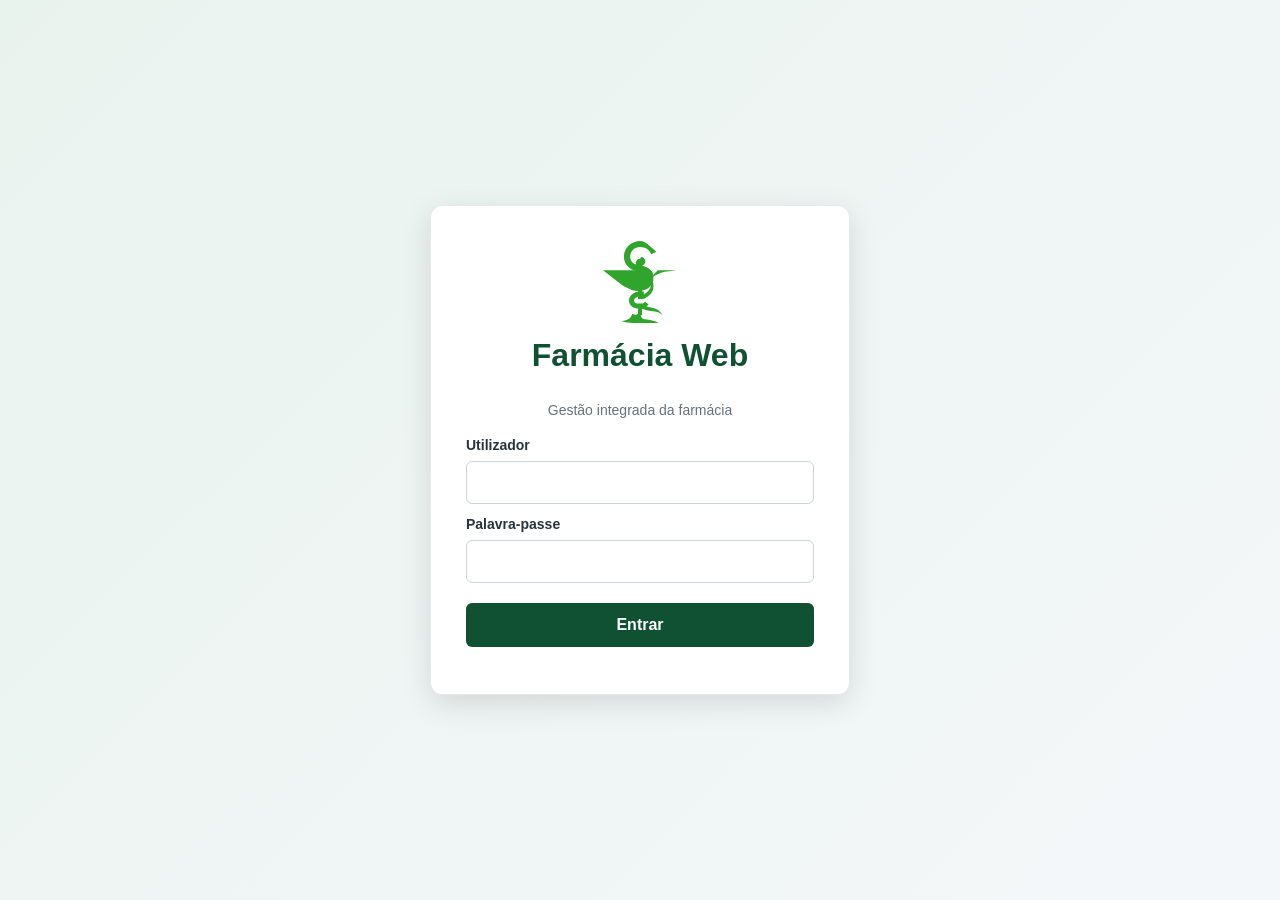
<file: index.html>
<!doctype html>
<html lang="pt">
<head>
<meta charset="utf-8"><meta name="viewport" content="width=device-width,initial-scale=1">
<title>Farmácia Web - Login</title><link rel="stylesheet" href="css/style.css">
</head>
<body class="login-body">
<div class="login-card">
<div class="snake-logo" aria-label="Logotipo Farmácia Web">
<img src="css/logo-farmacia.svg" alt="Logotipo Farmácia Web">
</div>
<h1>Farmácia Web</h1><p>Gestão integrada da farmácia</p>
<form id="loginForm">
<label>Utilizador<input id="username" required></label>
<label>Palavra-passe<input id="password" type="password" required></label>
<button type="submit">Entrar</button>
<div id="msg" class="msg"></div>
</form>
</div>
<script src="js/app.js"></script>
<script src="js/auth.js"></script>
</body></html>
</file>
<file: css/style.css>
/* =========================================================
   FARMÁCIA WEB
   CSS PRINCIPAL
   ========================================================= */

* {
    box-sizing: border-box;
}

html {
    scroll-behavior: smooth;
}

body {
    margin: 0;
    font-family: Arial, Helvetica, sans-serif;
    background: #f4f7f9;
    color: #17212b;
    line-height: 1.5;
}

/* =========================================================
   HEADER
   ========================================================= */

header {
    background: #0f5132;
    color: #fff;
    padding: 14px 24px;

    display: flex;
    align-items: center;
    justify-content: space-between;

    gap: 20px;
    flex-wrap: wrap;

    box-shadow: 0 2px 8px rgba(0, 0, 0, .12);
}

header strong {
    font-size: 20px;
    white-space: nowrap;
}

header nav {
    display: flex;
    align-items: center;
    gap: 7px;
    flex-wrap: wrap;
}

header a,
header button {
    color: #fff;
    background: transparent;

    border: 1px solid rgba(255, 255, 255, .30);
    padding: 8px 11px;

    border-radius: 6px;
    text-decoration: none;

    cursor: pointer;
    font-size: 14px;

    transition: .2s ease;
}

header a:hover,
header button:hover {
    background: rgba(255, 255, 255, .12);
}

/* =========================================================
   MAIN
   ========================================================= */

main {
    max-width: 1250px;
    margin: 25px auto;
    padding: 0 18px;
}

/* =========================================================
   CABEÇALHO DA PÁGINA
   ========================================================= */

.page-head {
    display: flex;
    align-items: center;
    justify-content: space-between;

    gap: 15px;
    margin-bottom: 18px;

    flex-wrap: wrap;
}

.page-head h1 {
    margin: 0;
    font-size: 27px;
    color: #173b2b;
}

.page-head p {
    margin: 5px 0 0;
    color: #65717b;
}

/* =========================================================
   CARDS
   ========================================================= */

.cards {
    display: grid;
    grid-template-columns:
        repeat(auto-fit, minmax(170px, 1fr));

    gap: 15px;
}

.card {
    background: #fff;
    border-radius: 10px;

    padding: 20px;

    box-shadow:
        0 2px 10px rgba(0, 0, 0, .07);

    border: 1px solid #edf0f2;
}

.card span {
    display: block;
    color: #65717b;
    font-size: 14px;
}

.card b {
    display: block;
    font-size: 25px;
    margin-top: 10px;
    color: #0f5132;
}

/* =========================================================
   GRID
   ========================================================= */

.grid2 {
    display: grid;
    grid-template-columns: 1fr 1fr;
    gap: 18px;
}

/* =========================================================
   PAINEL
   ========================================================= */

.panel {
    background: #fff;

    border-radius: 10px;

    padding: 20px;

    margin-top: 18px;

    box-shadow:
        0 2px 10px rgba(0, 0, 0, .07);

    border: 1px solid #edf0f2;
}

.panel h2,
.panel h3 {
    margin-top: 0;
    color: #173b2b;
}

.panel-subtitle {
    color: #65717b;
    font-size: 14px;
}

/* =========================================================
   FORMULÁRIOS
   ========================================================= */

form {
    width: 100%;
}

label {
    display: block;

    margin: 10px 0;

    font-weight: 600;
    font-size: 14px;
    color: #26343d;
}

input,
select,
button {
    padding: 10px 11px;

    border: 1px solid #ccd4da;

    border-radius: 6px;

    font: inherit;

    outline: none;

    transition:
        border-color .2s ease,
        box-shadow .2s ease,
        background .2s ease;
}

label input,
label select {
    display: block;
    width: 100%;
    margin-top: 5px;
}

input:focus,
select:focus {
    border-color: #0f5132;

    box-shadow:
        0 0 0 3px rgba(15, 81, 50, .10);
}

/* =========================================================
   BOTÕES
   ========================================================= */

button {
    background: #0f5132;
    color: #fff;

    border: 0;

    cursor: pointer;

    font-weight: 600;

    min-height: 40px;
}

button:hover {
    background: #0b4229;
}

button:disabled {
    opacity: .6;
    cursor: not-allowed;
}

button.secondary {
    background: #6c757d;
}

button.secondary:hover {
    background: #565e64;
}

button.danger {
    background: #b42318;
}

button.danger:hover {
    background: #8f1c14;
}

/* =========================================================
   FORMULÁRIO COMPACTO DE PRODUTO
   ========================================================= */

#produtoForm {
    display: grid;

    grid-template-columns:
        repeat(2, minmax(0, 1fr));

    column-gap: 16px;
    row-gap: 2px;
}

/*
   Campos que devem ocupar toda a largura
*/

#produtoForm .full-width {
    grid-column: 1 / -1;
}

/*
   Código e nome podem ficar lado a lado
*/

#produtoForm label {
    margin: 7px 0;
}

/*
   Área dos botões
*/

#produtoForm .actions {
    grid-column: 1 / -1;

    display: flex;

    justify-content: flex-end;

    gap: 10px;

    margin-top: 10px;
    padding-top: 12px;

    border-top: 1px solid #e5e9ec;
}

/* =========================================================
   PESQUISA DE PRODUTOS
   ========================================================= */

#busca {
    width: 100%;

    padding: 12px 14px;

    border: 1px solid #ccd4da;

    border-radius: 7px;

    background: #fff;

    font-size: 15px;

    margin-bottom: 5px;
}

#busca:focus {
    border-color: #0f5132;

    box-shadow:
        0 0 0 3px rgba(15, 81, 50, .10);
}

.stock-toolbar #busca {
    width: min(100%, 320px);
}

.search-panel #busca {
    width: min(100%, 320px);
}

/* =========================================================
   TABELAS
   ========================================================= */

.table-wrap {
    overflow-x: auto;
    margin-top: 15px;

    border: 1px solid #e5e9ec;
    border-radius: 8px;
}

table {
    width: 100%;
    border-collapse: collapse;

    background: #fff;

    min-width: 750px;
}

th,
td {
    padding: 11px 12px;

    border-bottom: 1px solid #e4e8eb;

    text-align: left;

    white-space: nowrap;
}

th {
    background: #f0f4f2;

    color: #254437;

    font-size: 13px;

    font-weight: 700;
}

td {
    font-size: 14px;
}

tbody tr:hover {
    background: #f8faf9;
}

tbody tr:last-child td {
    border-bottom: 0;
}

/* =========================================================
   BADGES / ESTADOS
   ========================================================= */

.badge {
    display: inline-block;

    padding: 4px 8px;

    border-radius: 20px;

    font-size: 12px;

    font-weight: 700;
}

.badge-success {
    background: #e7f5ec;
    color: #176b3a;
}

.badge-warning {
    background: #fff4d6;
    color: #8a5a00;
}

.badge-danger {
    background: #fde8e7;
    color: #a61b12;
}

/* =========================================================
   MODAL
   ========================================================= */

.modal {
    position: fixed;

    inset: 0;

    background: rgba(0, 0, 0, .45);

    display: grid;

    place-items: center;

    padding: 20px;

    z-index: 1000;

    overflow-y: auto;
}

.modal.hidden {
    display: none;
}

.modal-box {
    background: #fff;

    padding: 22px;

    border-radius: 12px;

    width: min(650px, 96%);

    max-height: 90vh;

    overflow-y: auto;

    box-shadow:
        0 12px 40px rgba(0, 0, 0, .20);
}

.modal-box h2 {
    margin: 0 0 15px;

    color: #173b2b;

    font-size: 21px;
}

.modal-box form {
    margin-top: 5px;
}

/* =========================================================
   BOTÕES DO MODAL
   ========================================================= */

.actions {
    display: flex;

    gap: 10px;

    margin-top: 15px;

    justify-content: flex-end;
}

.actions button {
    min-width: 100px;
}

/* =========================================================
   LOGIN
   ========================================================= */

.login-body {
    min-height: 100vh;

    display: grid;

    place-items: center;

    padding: 20px;

    background:
        linear-gradient(
            135deg,
            #e9f3ee,
            #f4f7f9
        );
}

.login-card {
    background: #fff;

    padding: 35px;

    border-radius: 12px;

    width: min(420px, 92%);

    box-shadow:
        0 8px 30px rgba(0, 0, 0, .12);

    border: 1px solid #e5e9ec;
}

.login-card h1 {
    text-align: center;

    color: #0f5132;

    margin-top: 0;
}

.snake-logo {
    width: 82px;
    height: 82px;
    margin: 0 auto 8px;
}

.snake-logo img {
    width: 100%;
    height: 100%;
    object-fit: contain;
}

.login-card p {
    text-align: center;

    color: #65717b;

    font-size: 14px;
}

.login-card button {
    width: 100%;

    margin-top: 10px;
}

/* =========================================================
   MENSAGENS
   ========================================================= */

.msg {
    margin-top: 12px;

    color: #b42318;

    font-size: 14px;

    text-align: center;
}

/* =========================================================
   RESPONSIVIDADE
   ========================================================= */

@media (max-width: 800px) {

    .grid2 {
        grid-template-columns: 1fr;
    }

    #produtoForm {
        grid-template-columns: 1fr;
    }

    #produtoForm .full-width {
        grid-column: auto;
    }

    #produtoForm .actions {
        grid-column: auto;

        justify-content: stretch;
    }

    #produtoForm .actions button {
        flex: 1;
    }

    header {
        padding: 13px 16px;
    }

    header nav {
        width: 100%;
    }

    header a,
    header button {
        font-size: 13px;
    }

    main {
        margin-top: 18px;
        padding: 0 12px;
    }

    .page-head {
        align-items: stretch;
    }

    .page-head button {
        width: 100%;
    }

    .panel {
        padding: 15px;
    }
}

/* =========================================================
   MOBILE
   ========================================================= */

@media (max-width: 520px) {

    .cards {
        grid-template-columns: 1fr;
    }

    .page-head h1 {
        font-size: 22px;
    }

    .modal {
        padding: 10px;
    }

    .modal-box {
        width: 100%;
        padding: 18px;
    }

    .actions {
        flex-direction: column;
    }

    .actions button {
        width: 100%;
    }

    .login-card {
        padding: 25px 20px;
    }
}

/* =========================================================
   SECÇÕES DO FORMULÁRIO DE PRODUTO
   ========================================================= */

.form-section {
    margin-top: 16px;
    padding: 15px;

    border: 1px solid #e1e7e4;
    border-radius: 9px;

    background: #fafcfb;
}

.form-section:first-of-type {
    margin-top: 5px;
}

.form-section-title {
    display: flex;
    align-items: center;
    justify-content: space-between;

    margin-bottom: 10px;
    padding-bottom: 9px;

    border-bottom: 1px solid #e3e8e5;
}

.form-section-title strong {
    display: block;

    color: #0f5132;

    font-size: 15px;
}

.form-section-title small {
    display: block;

    margin-top: 2px;

    color: #65717b;

    font-size: 12px;

    font-weight: normal;
}

.form-section-grid {
    display: grid;

    grid-template-columns:
        repeat(2, minmax(0, 1fr));

    gap: 5px 16px;
}

.form-section-grid label {
    margin: 5px 0;
}


/* =========================================================
   MODAL DO PRODUTO
   ========================================================= */

#modal .modal-box {
    width: min(720px, 96%);
}

#modal .page-head {
    margin-bottom: 5px;
}

#modal .page-head h2 {
    margin: 0;
}


/* =========================================================
   RESPONSIVO
   ========================================================= */

@media (max-width: 650px) {

    .form-section-grid {
        grid-template-columns: 1fr;
    }

    .form-section {
        padding: 12px;
    }

    #modal .modal-box {
        width: 100%;
    }
}

/* =====================================================
   PRODUTOS
   ===================================================== */

.container {
    max-width: 1250px;
    margin: 0 auto;
    padding: 25px 18px;
}

.topbar {
    background: #0f5132;
    color: #fff;
    padding: 14px 24px;
    display: flex;
    align-items: center;
    justify-content: space-between;
    gap: 20px;
    flex-wrap: wrap;
}

.topbar nav {
    display: flex;
    align-items: center;
    gap: 7px;
    flex-wrap: wrap;
}

.topbar nav a,
.topbar nav button {
    color: #fff;
    background: transparent;
    border: 1px solid rgba(255,255,255,.25);
    padding: 8px 11px;
    border-radius: 7px;
    text-decoration: none;
    cursor: pointer;
    font-size: 14px;
}

.topbar nav a:hover,
.topbar nav a.active,
.topbar nav button:hover {
    background: rgba(255,255,255,.12);
}

.page-head {
    display: flex;
    justify-content: space-between;
    align-items: center;
    gap: 20px;
    margin-bottom: 20px;
}

.page-head h1 {
    margin: 0;
    font-size: 28px;
}

.page-description {
    margin: 6px 0 0;
    color: #68737d;
}

.panel {
    background: #fff;
    border-radius: 12px;
    padding: 20px;
    margin-bottom: 18px;
    box-shadow: 0 2px 12px rgba(0,0,0,.06);
}

.search-panel {
    padding: 14px 18px;
}

.search-box {
    position: relative;
}

.search-icon {
    position: absolute;
    left: 13px;
    top: 50%;
    transform: translateY(-50%);
    pointer-events: none;
}

.search-box input {
    width: min(100%, 420px);
    padding: 12px 14px 12px 40px;
    border: 1px solid #d5dce1;
    border-radius: 8px;
    font-size: 15px;
    outline: none;
}

.search-box input:focus {
    border-color: #0f5132;
    box-shadow: 0 0 0 3px rgba(15,81,50,.08);
}

.report-card h2 {
    display: flex;
    align-items: center;
    gap: 10px;
}

.report-icon {
    display: inline-grid;
    width: 38px;
    height: 38px;
    place-items: center;
    border-radius: 8px;
    background: #e9f3ee;
    font-size: 21px;
}

.table-header {
    display: flex;
    justify-content: space-between;
    align-items: center;
    margin-bottom: 12px;
}

.table-header h2 {
    margin: 0;
    font-size: 19px;
}

.table-subtitle {
    display: block;
    margin-top: 4px;
    color: #7a858e;
    font-size: 13px;
}

.btn-primary {
    background: #0f5132;
    color: #fff;
    border: 0;
    padding: 11px 16px;
    border-radius: 8px;
    cursor: pointer;
    font-weight: 600;
}

.btn-primary:hover {
    background: #0b3f27;
}

.btn-secondary {
    background: #eef1f3;
    color: #26323a;
    border: 1px solid #d5dce1;
    padding: 10px 16px;
    border-radius: 8px;
    cursor: pointer;
}

.btn-secondary:hover {
    background: #e3e7e9;
}

.table-wrap {
    overflow-x: auto;
}

table {
    width: 100%;
    border-collapse: collapse;
    min-width: 900px;
}

th {
    background: #f7f9fa;
    color: #4b5660;
    font-size: 13px;
    font-weight: 700;
    padding: 12px;
    border-bottom: 1px solid #e3e7ea;
    text-align: left;
    white-space: nowrap;
}

td {
    padding: 13px 12px;
    border-bottom: 1px solid #edf0f2;
    vertical-align: middle;
}

tbody tr:hover {
    background: #fafcfc;
}

.loading {
    text-align: center;
    padding: 30px;
    color: #77828b;
}

.acoes-produto {
    display: flex;
    gap: 6px;
}

.btn-editar {
    background: #0f5132;
    color: #fff;
    border: 0;
    padding: 7px 11px;
    border-radius: 6px;
    cursor: pointer;
    font-size: 13px;
}

.btn-editar:hover {
    background: #0b3f27;
}

.stock-badge {
    display: inline-flex;
    min-width: 42px;
    justify-content: center;
    padding: 5px 9px;
    border-radius: 20px;
    background: #e8f5ed;
    color: #176b40;
    font-weight: 700;
    font-size: 13px;
}

.stock-badge.stock-baixo {
    background: #fff3cd;
    color: #8a5a00;
}

.stock-badge.stock-zero {
    background: #fde8e8;
    color: #b42318;
}

.erro-api {
    padding: 18px;
    background: #fff1f1;
    border: 1px solid #f1c4c4;
    border-radius: 8px;
    color: #a61b1b;
}

.erro-api strong,
.erro-api span {
    display: block;
}

.erro-api span {
    margin-top: 5px;
    font-size: 13px;
}


/* =====================================================
   MODAL
   ===================================================== */

.modal {
    position: fixed;
    inset: 0;
    z-index: 9999;
    background: rgba(15, 25, 20, .55);
    display: flex;
    justify-content: center;
    align-items: center;
    padding: 20px;
}

.modal.hidden {
    display: none;
}

.modal-box {
    width: min(720px, 100%);
    max-height: 92vh;
    overflow-y: auto;
    background: #fff;
    border-radius: 14px;
    box-shadow: 0 15px 50px rgba(0,0,0,.2);
}

.modal-header {
    display: flex;
    justify-content: space-between;
    align-items: flex-start;
    gap: 20px;
    padding: 22px 24px;
    border-bottom: 1px solid #e8ecef;
}

.modal-header h2 {
    margin: 0;
    font-size: 21px;
}

.modal-header p {
    margin: 5px 0 0;
    color: #77828b;
    font-size: 13px;
}

.btn-close {
    width: 34px;
    height: 34px;
    padding: 0;
    border: 0;
    border-radius: 7px;
    background: #f1f3f4;
    color: #444;
    font-size: 23px;
    line-height: 1;
    cursor: pointer;
}

.btn-close:hover {
    background: #e4e7e9;
}

#produtoForm {
    padding: 22px 24px;
}

.form-section {
    padding: 18px;
    border: 1px solid #e4e8eb;
    border-radius: 10px;
    margin-bottom: 18px;
    background: #fbfcfc;
}

.form-section-title {
    margin-bottom: 16px;
}

.form-section-title strong {
    display: block;
    font-size: 16px;
}

.form-section-title span {
    display: block;
    margin-top: 4px;
    color: #7a858e;
    font-size: 12px;
}

.form-grid {
    display: grid;
    grid-template-columns: 1fr 1fr;
    gap: 14px 16px;
}

.form-grid label {
    display: block;
    color: #37424a;
    font-size: 13px;
    font-weight: 600;
}

.form-grid input,
.form-grid select {
    display: block;
    width: 100%;
    margin-top: 6px;
    padding: 10px 11px;
    border: 1px solid #ccd4da;
    border-radius: 7px;
    background: #fff;
    font: inherit;
    outline: none;
}

.admin-only {
    max-width: 760px;
}

.admin-only .form-grid {
    grid-template-columns: repeat(2, minmax(180px, 260px));
    gap: 8px 14px;
}

.admin-only .form-grid input,
.admin-only .form-grid select {
    padding: 8px 10px;
}

.user-list-panel {
    max-width: 900px;
}

.user-list-panel table {
    min-width: 600px;
}

.user-list-panel th,
.user-list-panel td {
    padding: 8px 10px;
}

.form-grid input:focus,
.form-grid select:focus {
    border-color: #0f5132;
    box-shadow: 0 0 0 3px rgba(15,81,50,.08);
}

.field-wide {
    grid-column: span 1;
}

.input-money {
    position: relative;
}

.input-money span {
    position: absolute;
    left: 11px;
    top: 50%;
    transform: translateY(-50%);
    color: #68737d;
    font-size: 13px;
    pointer-events: none;
}

.input-money input {
    padding-left: 35px;
}

.form-actions {
    display: flex;
    justify-content: flex-end;
    gap: 10px;
    padding-top: 3px;
}


/* =====================================================
   RESPONSIVO
   ===================================================== */

@media (max-width: 760px) {

    .container {
        padding: 18px 12px;
    }

    .page-head {
        align-items: stretch;
        flex-direction: column;
    }

    .page-head .btn-primary {
        width: 100%;
    }

    .form-grid {
        grid-template-columns: 1fr;
    }

    .field-wide {
        grid-column: auto;
    }

    .modal {
        padding: 10px;
    }

    .modal-box {
        max-height: 96vh;
    }

    #produtoForm {
        padding: 16px;
    }

    .form-section {
        padding: 14px;
    }

    .form-actions {
        flex-direction: column-reverse;
    }

    .form-actions button {
        width: 100%;
    }

}

.invoice-actions {
    display: flex;
    gap: 6px;
}

.invoice-actions button {
    min-height: 34px;
    padding: 6px 9px;
    font-size: 12px;
}

.invoice-details {
    padding: 20px 24px;
}

.invoice-details label {
    max-width: 260px;
}

.invoice-total {
    text-align: right;
    color: #0f5132;
    font-size: 17px;
}

.invoice-modal-box .actions {
    padding: 0 24px 22px;
}

.invoice-company-panel h2 {
    margin-bottom: 14px;
}

.print-company-header {
    display: flex;
    align-items: center;
    gap: 16px;
    padding-bottom: 16px;
    border-bottom: 2px solid #0f5132;
}

.print-company-header img {
    width: 72px;
    height: 72px;
    object-fit: contain;
}

.print-company-header h2,
.print-company-header p,
.print-invoice-heading h2,
.print-invoice-heading p {
    margin: 0;
}

.print-company-header p,
.print-invoice-heading p {
    color: #65717b;
    font-size: 13px;
}

.print-invoice-heading {
    display: flex;
    justify-content: space-between;
    align-items: baseline;
    margin: 20px 0 12px;
}

@media print {
    body {
        background: #fff;
    }

    body > header,
    body > main,
    .modal-header,
    .invoice-modal-box > .actions,
    #invoiceMessage {
        display: none !important;
    }

    #invoiceModal,
    #invoiceModal.hidden {
        display: block !important;
        position: static;
        padding: 0;
        background: #fff;
    }

    .invoice-modal-box {
        width: 100%;
        max-width: none;
        max-height: none;
        border: 0;
        box-shadow: none;
    }

    .invoice-details {
        padding: 0;
    }

    .invoice-details select {
        border: 0;
        padding: 0;
        appearance: none;
        background: transparent;
    }
}
</file>
